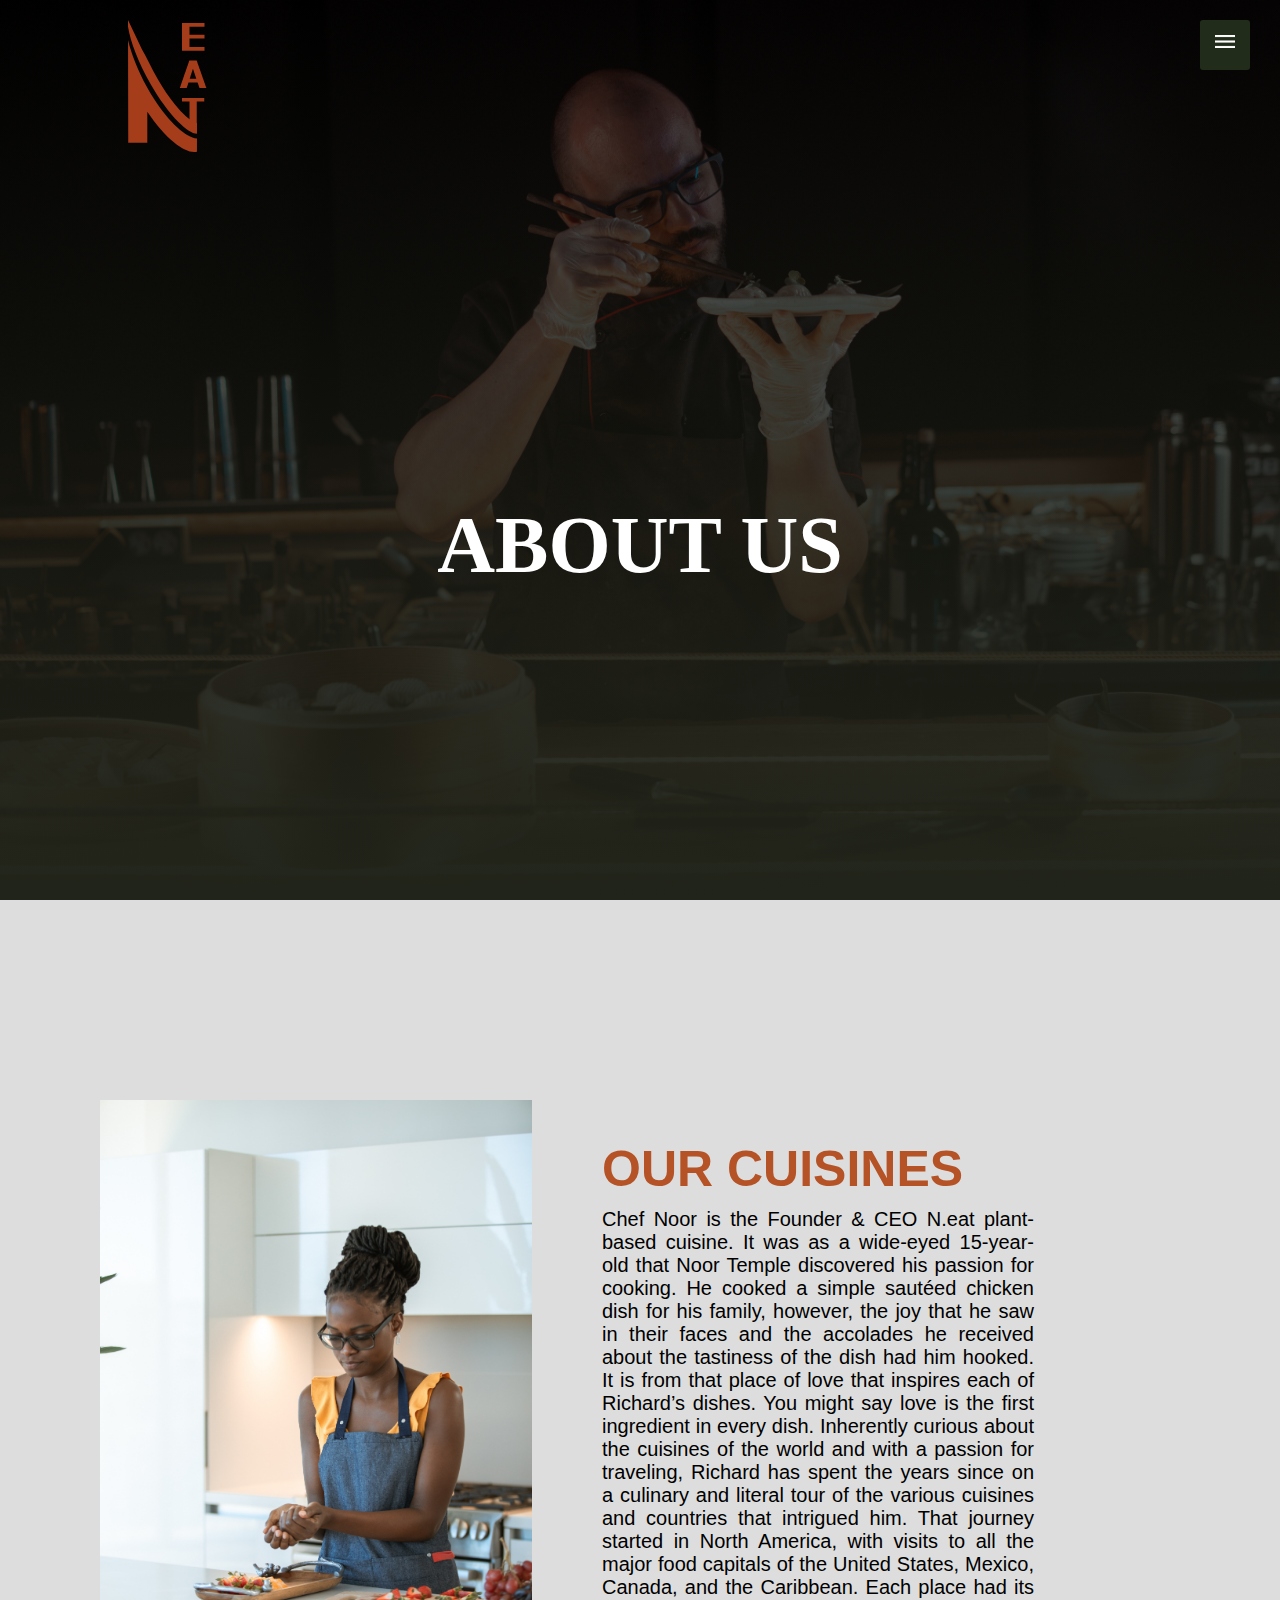
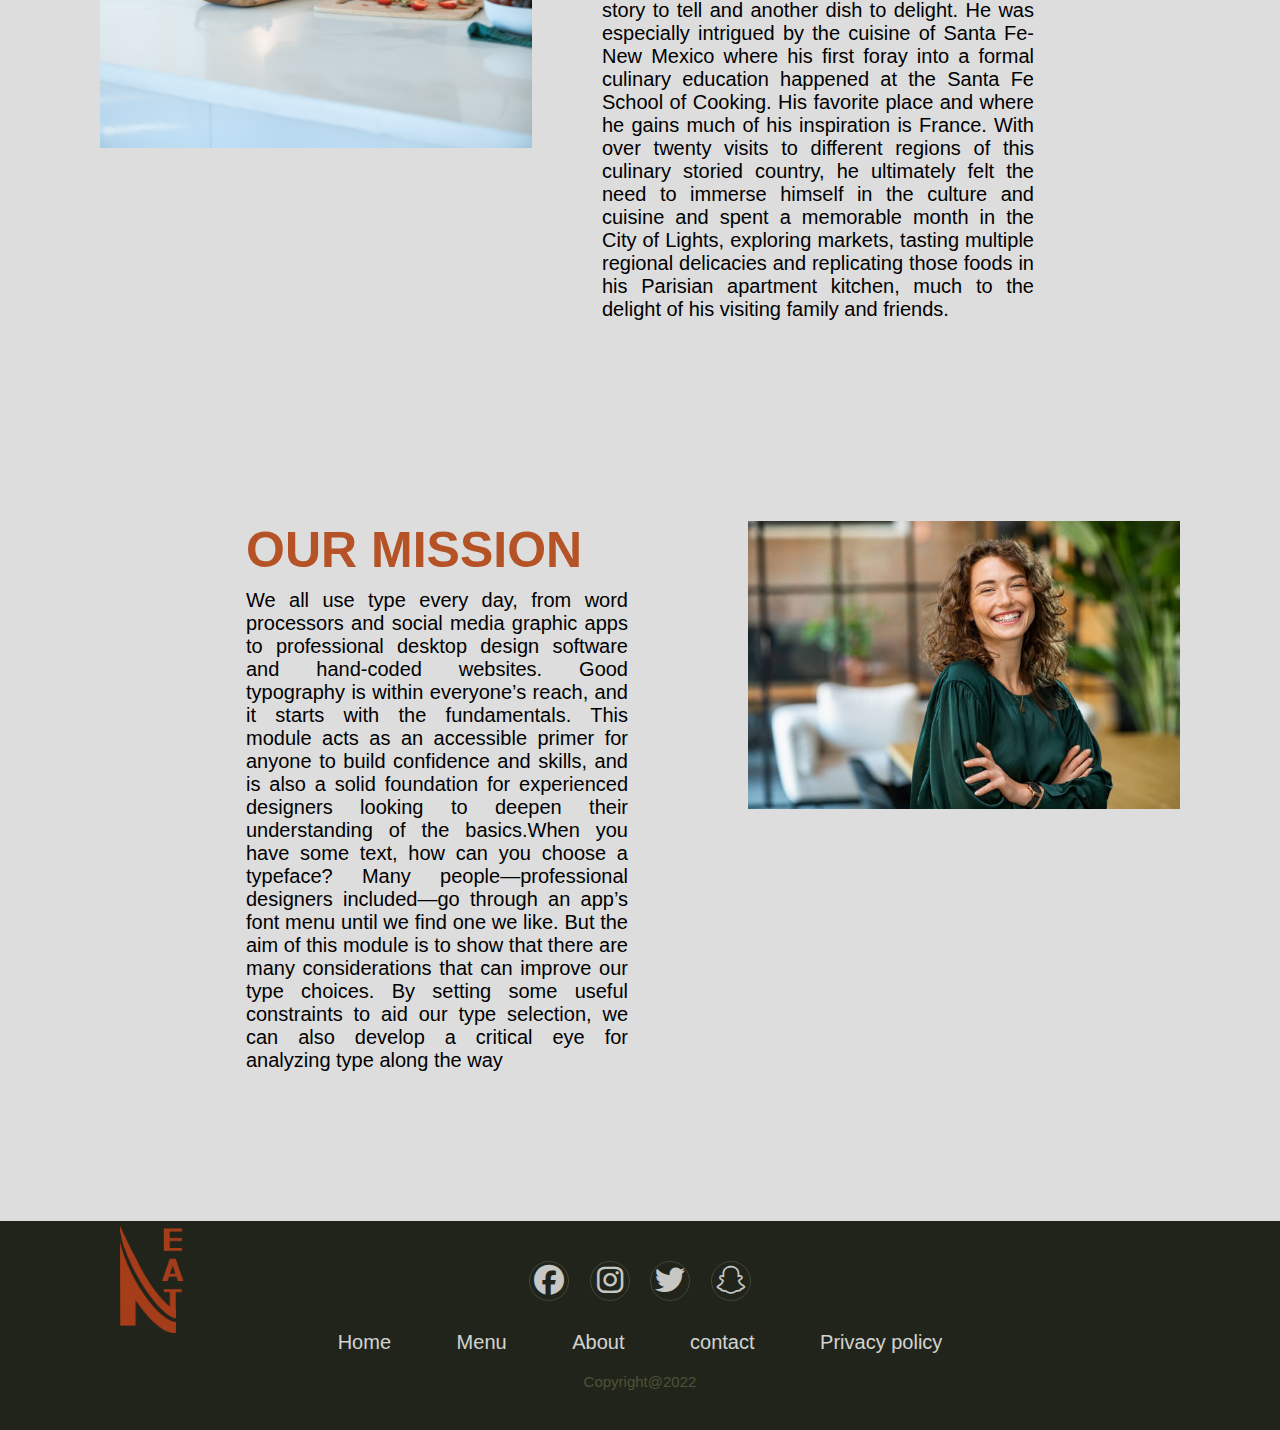
<file: About.html>
<!doctype html>
<html>
<head>
<meta charset="utf-8">
<title>About.html</title>
	
	<link rel="stylesheet" href="CSS/aboutstyle.css">
	<link rel="stylesheet" href="https://cdnjs.cloudflare.com/ajax/libs/font-awesome/6.2.0/css/all.min.css" integrity="sha512xh6O/CkQoPOWDdYTDqeRdPCVd1SpvCA9XXcUnZS2FmJNp1coAFzvtCN9BmamE+4aHK8yyUHUSCcJHgXloTyT2A==" crossorigin="anonymous" referrerpolicy="no-referrer" />
</head>

<body>
	
<section id="bg">
	<div class="logo">
<img src= "Images/Group 31.png" alt="logo">
	</div>
	<div class="bg-text">
		<h1> ABOUT US</h1>
	 
    </div>
	
</section>

	
<div id="Navigation">
  <nav>
		<ul>
	<li><a href="index.html">Home</a></li>
	<li><a href="Menu.html">Menu</a></li>
	<li><a href="About.html">About us</a></li>
	<li><a href="Contact.html">Contact</a></li>
	</ul>

	</nav>	
</div>
<div id="menubar">
	<img src="Images/Icon metro-menu.png"  alt="menu"/>
	 </div>  
	
		
<div class="pp1">
	
<div class="R1">
  
  <div class="image-section1">
    <img src="Images/my3.jpg" width="712" height="500" alt=""/></div>
  
  <div class="our1">
	<h2>OUR CUISINES</h2>
	  <p>Chef Noor is the Founder & CEO N.eat plant-based cuisine. It was as a wide-eyed 15-year-old that Noor Temple discovered his passion for cooking. He cooked a simple sautéed chicken dish for his family, however, the joy that he saw in their faces and the accolades he received about the tastiness of the dish had him hooked. It is from that place of love that inspires each of Richard’s dishes. You might say love is the first ingredient in every dish.
Inherently curious about the cuisines of the world and with a passion for traveling, Richard has spent the years since on a culinary and literal tour of the various cuisines and countries that intrigued him. That journey started in North America, with visits to all the major food capitals of the United States, Mexico, Canada, and the Caribbean. Each place had its story to tell and another dish to delight. He was especially intrigued by the cuisine of Santa Fe- New Mexico where his first foray into a formal culinary education happened at the Santa Fe School of Cooking.
His favorite place and where he gains much of his inspiration is France.  With over twenty visits to different regions of this culinary storied country, he ultimately felt the need to immerse himself in the culture and cuisine and spent a memorable month in the City of Lights, exploring markets, tasting multiple regional delicacies and replicating those foods in his Parisian apartment kitchen, much to the delight of his visiting family and friends.</p>
	
	
	</div>
</div>
</div>
	
	
	
	<div class="pp2">
	
<div class="R2">
  
  <div class="image-section2">
    <img src="Images/imgR1.jpg" width="712" height="500" alt=""/></div>
  
  <div class="our2">
	<h2>OUR MISSION</h2>
	  <p>We all use type every day, from word processors and social media graphic apps to professional desktop design software and hand-coded websites. Good typography is within everyone’s reach, and it starts with the fundamentals. This module acts as an accessible primer for anyone to build confidence and skills, and is also a solid foundation for experienced designers looking to deepen their understanding of the basics.When you have some text, how can you choose a typeface? Many people—professional designers included—go through an app’s font menu until we find one we like. But the aim of this module is to show that there are many considerations that can improve our type choices. By setting some useful constraints to aid our type selection, we can also develop a critical eye for analyzing type along the way</p>
	
	
	</div>
</div>
</div>
	
	
	
	
	
	
	
	
		
<footer class="footer">
	 <div class="logo-footer">
	
	<img src="Images/Group 31.png"  alt=""/> </div>
  <div class="social-icons">
	
	<a href="#"> <i class="fab fa-facebook"> </i></a>
	
	
	<a href="#"> <i class="fab fa-instagram"> </i></a>
	  
	  
	<a href="#"> <i class="fab fa-twitter"> </i></a>
	  
	  
	<a href="#"> <i class="fab fa-snapchat"> </i></a>
	
</div>
	
	
	<ul class="pages">
	
	<li> <a href="index.html">Home</a></li>
	<li> <a href="Menu.html">Menu</a></li>	
	<li> <a href="About.html">About</a></li>
	<li> <a href="Contact.html">contact</a></li>
	<li> <a href="https://termify.io/privacy-policy-generator?msclkid=e0e3dbba58721ceb62adb89eb0ba2780&utm_source=bing&utm_medium=cpc&utm_campaign=Termify&utm_term=website privacy policy template&utm_content=Privacy Policy">Privacy policy</a></li>	
	</ul>
	
	<p class="copyright"> Copyright@2022</p>
	
	</footer>

	
	
	
	
	
	
	
	
	
	
	
	
	
	
	
	
	
	
	
	
	
	
	
	
	
	
	
	
	
	
	
	
	
	
	
	
	
	
	
	
	
	
	
	
	
	
	
	
	
	
	
	
	
	
	
	
	
	
	
	
	
	
<script>
	var menubar = document.getElementById("menubar")
	var Navigation = document.getElementById("Navigation")
	var menu = document.getElementById("menu")
	
	Navigation.style.right = "-250px";
		
	 menubar.onclick=function (){
		 if (Navigation.style.right == "-250px"){
			 Navigation.style.right = "0";
			 menu.src="IMAGES/menu.png";  
			 
		 }
		 
		 else{
			 Navigation.style.right = "-250px";
			 menu.src="IMAGES/menu.png"; 
		 }
	 }
	
	</script>
	
	
</body>
</html>
</file>
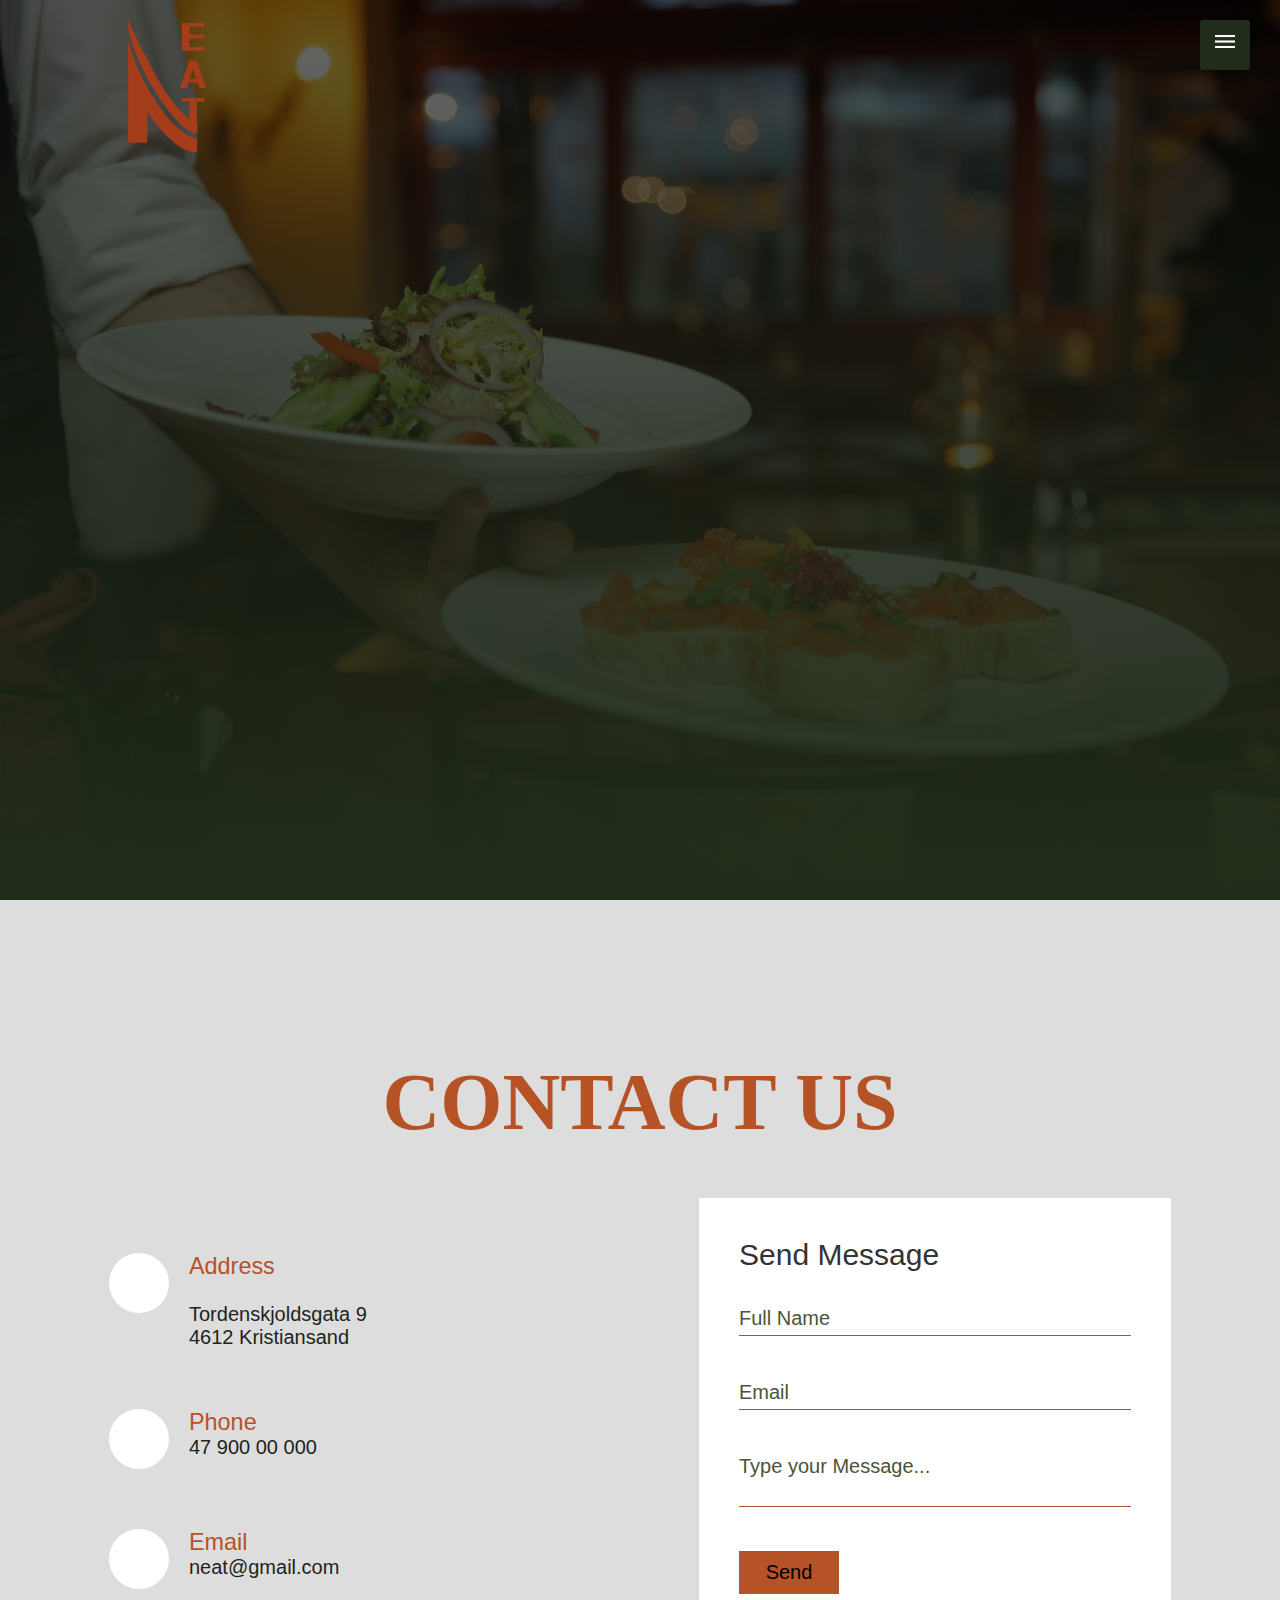
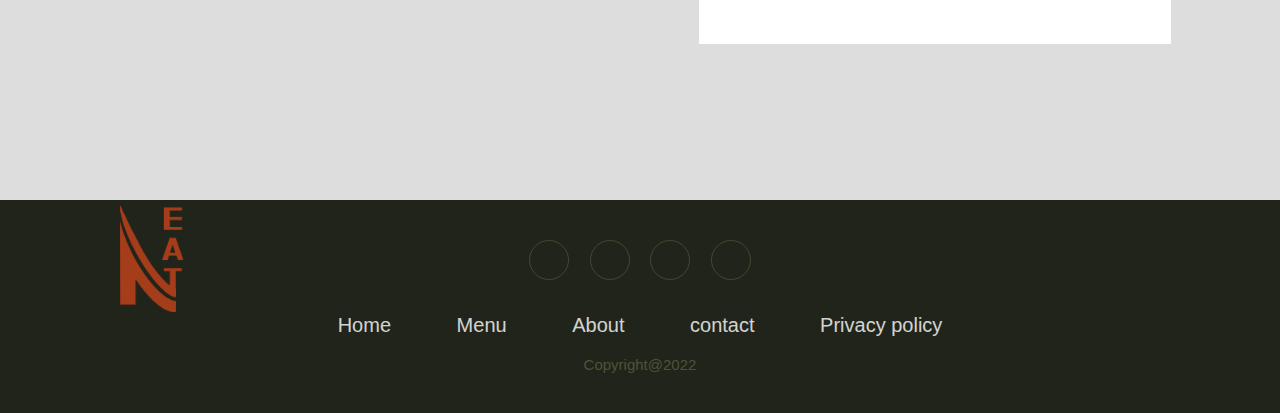
<file: Contact.html>
<!doctype html>
<html>
<head>
<meta charset="utf-8">
<title>Contact.html</title>
<link rel="stylesheet" href="CSS/contactstyle.css">	
	<link rel="stylesheet" href="https://cdnjs.cloudflare.com/ajax/libs/font-awesome/6.2.0/css/all.min.css" integrity="sha512-xh6O/CkQoPOWDdYTDqeRdPCVd1SpvCA9XXcUnZS2FmJNp1coAFzvtCN9BmamE+4aHK8yyUHUSCcJHgXloTyT2A==" crossorigin="anonymous" referrerpolicy="no-referrer" />

<body>
<section id="bg">
	<div class="logo">
<img src= "Images/Group 31.png" alt="logo">
	</div>

	

</section>

	
<div id="Navigation">
  <nav>
		<ul>
	<li><a href="index.html">Home</a></li>
	<li><a href="Menu.html">Menu</a></li>
	<li><a href="About.html">About us</a></li>
	<li><a href="Contact.html">Contact</a></li>
	</ul>

  </nav>	
</div>
<div id="menubar">
	<img src="Images/Icon metro-menu.png"  alt="menu"/>
	 </div>  
			
	
	
	<section class="contact">
	<div class="content">
		<h1>CONTACT US</h1>
		
		</div>
<div class="container">
		
	<div class="conctactInfo">
			
	  <div class="box">
		<div class="icon"><i class= "fa fa-map-marker-alt ker" arial-hiden="true"></i></div>
		  <div class="text">
<h3>Address</h3>
			
<p><br>Tordenskjoldsgata 9<br>
4612 Kristiansand</p>



</div>
</div>
			
			  <div class="box">
			<div class="icon"><i class= "fa fa-phone" arial-hiden="true"></i></div>
			  <div class="text">
<h3>Phone</h3>
			
<p>47 900 00 000</p>



</div>
</div>
			
				  <div class="box">
			<div class="icon"><i class= "fa fa-envelope" arial-hiden="true"></i></div>
			  <div class="text">
<h3>Email</h3>
			
<p>neat@gmail.com
</p>



</div>
</div>		
			
		  
	  </div>
		  
    <div class="contactform">
      <form>
		    <h3>Send Message</h3>
	      <div class="inputbox">
		    <input type="text" name=""required="required">
			<span> Full Name</span>
		  </div>
			  
	    <div class="inputbox">
			<input type="text" name=""required="required">
		  <span>Email</span>
		     </div> 
		    <div class="inputbox">
			    <textarea required="required"></textarea>
	<span>Type your Message...</span> </div>

		
<div class="inputbox">
			<input type="Submit" name="" value="Send">
		  
		     </div>
		
		
		</form>
	   </div>
    </div>
    </section>
	
	
	
	<footer class="footer">
	 <div class="logo-footer">
	
	<img src="Images/Group 31.png"  alt=""/> </div>
  <div class="social-icons">
	
	<a href="#"> <i class="fab fa-facebook"> </i></a>
	
	
	<a href="#"> <i class="fab fa-instagram"> </i></a>
	  
	  
	<a href="#"> <i class="fab fa-twitter"> </i></a>
	  
	  
	<a href="#"> <i class="fab fa-snapchat"> </i></a>
	
</div>
	
	
	<ul class="pages">
	
	<li> <a href="index.html">Home</a></li>
	<li> <a href="Menu.html">Menu</a></li>	
	<li> <a href="About.html">About</a></li>
	<li> <a href="Contact.html">contact</a></li>
	<li> <a href="https://termify.io/privacy-policy-generator?msclkid=e0e3dbba58721ceb62adb89eb0ba2780&utm_source=bing&utm_medium=cpc&utm_campaign=Termify&utm_term=website privacy policy template&utm_content=Privacy Policy">Privacy policy</a></li>	
	</ul>
	
	<p class="copyright"> Copyright@2022</p>
	
	</footer>

	
	
	
	
	
	
	
	
	
	

	
	
	
	
	
	
	
	
	
	
	
	
	
	
	
	
	

	
	
	
	
	
	
	
	
	
	
	
	
	
	
	
	
	
	
	
	
	
	
	
	
	
	
	
	
	
	
	
	
	
	<script>
	var menubar = document.getElementById("menubar")
	var Navigation = document.getElementById("Navigation")
	var menu = document.getElementById("menu")
	
	Navigation.style.right = "-250px";
		
	 menubar.onclick=function (){
		 if (Navigation.style.right == "-250px"){
			 Navigation.style.right = "0";
			 menu.src="IMAGES/menu.png";  
			 
		 }
		 
		 else{
			 Navigation.style.right = "-250px";
			 menu.src="IMAGES/menu.png"; 
		 }
	 }
	
	</script>
</body>
</html>
</file>
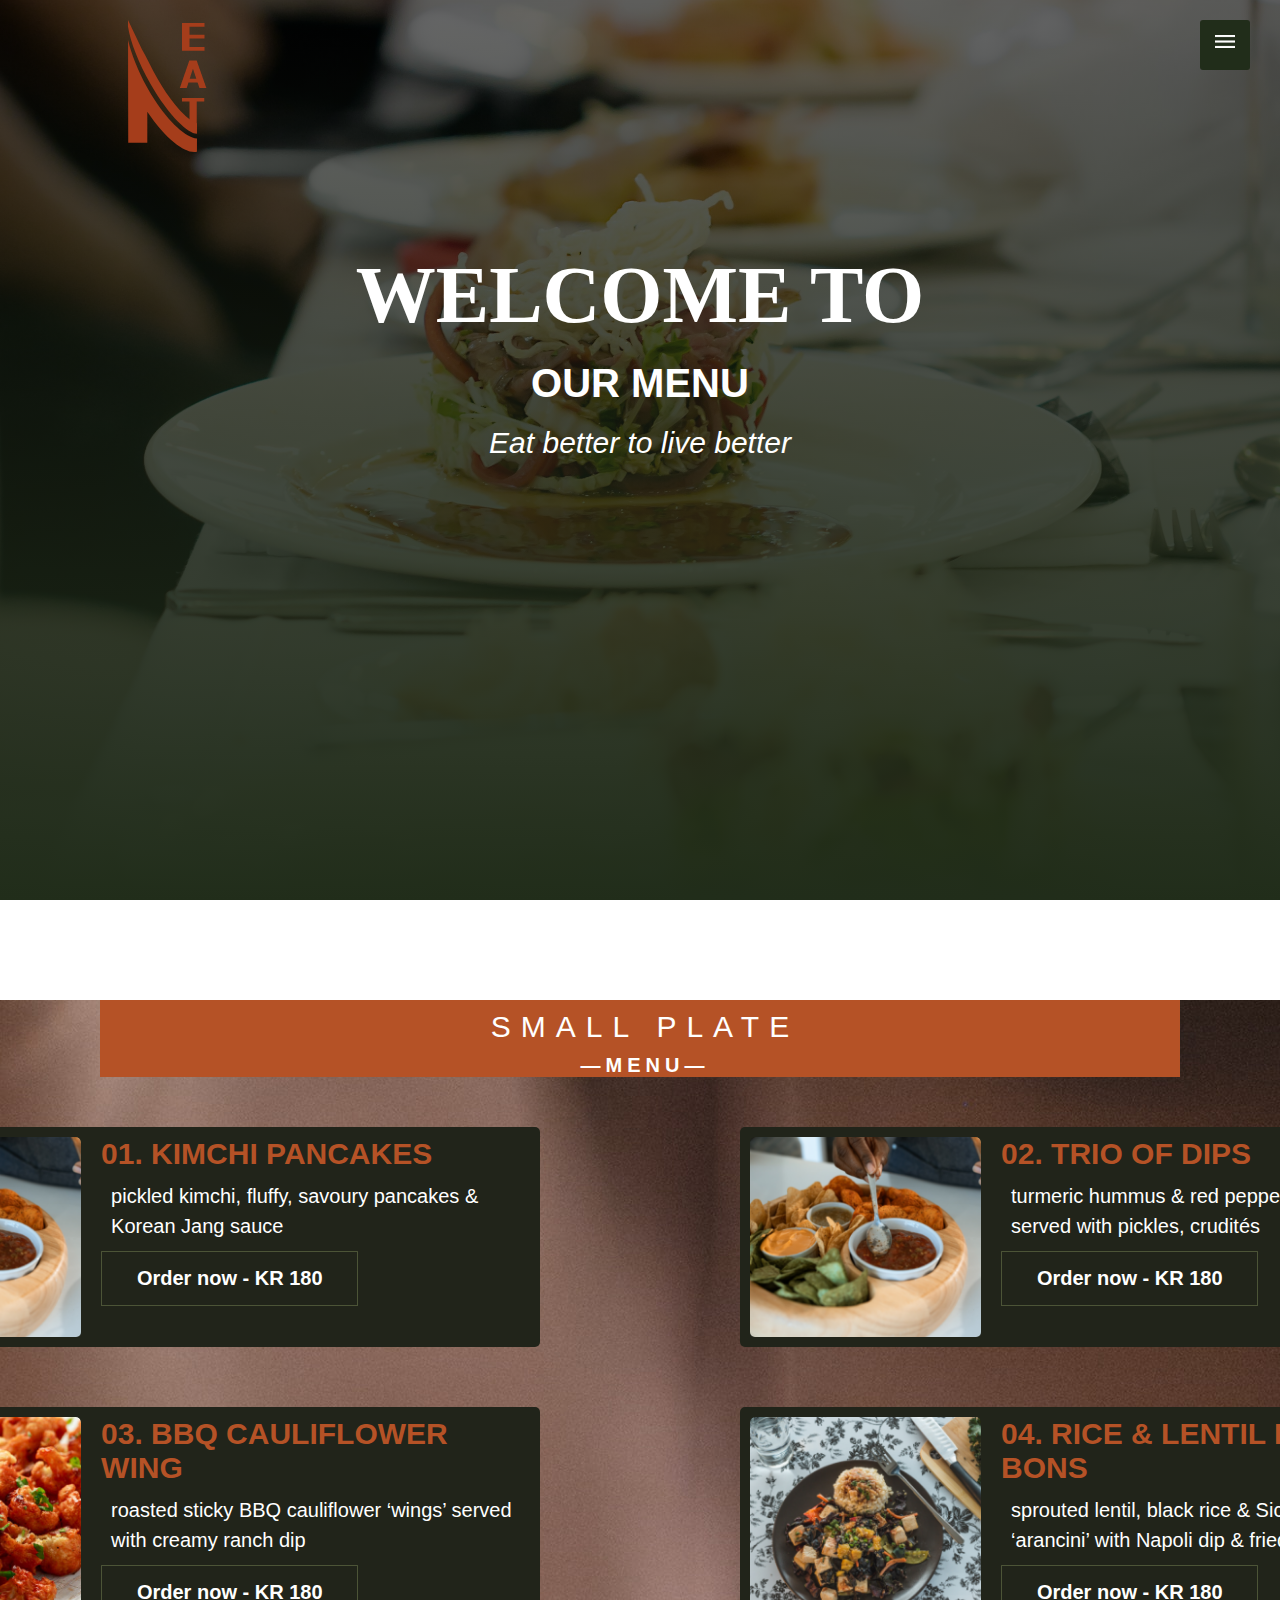
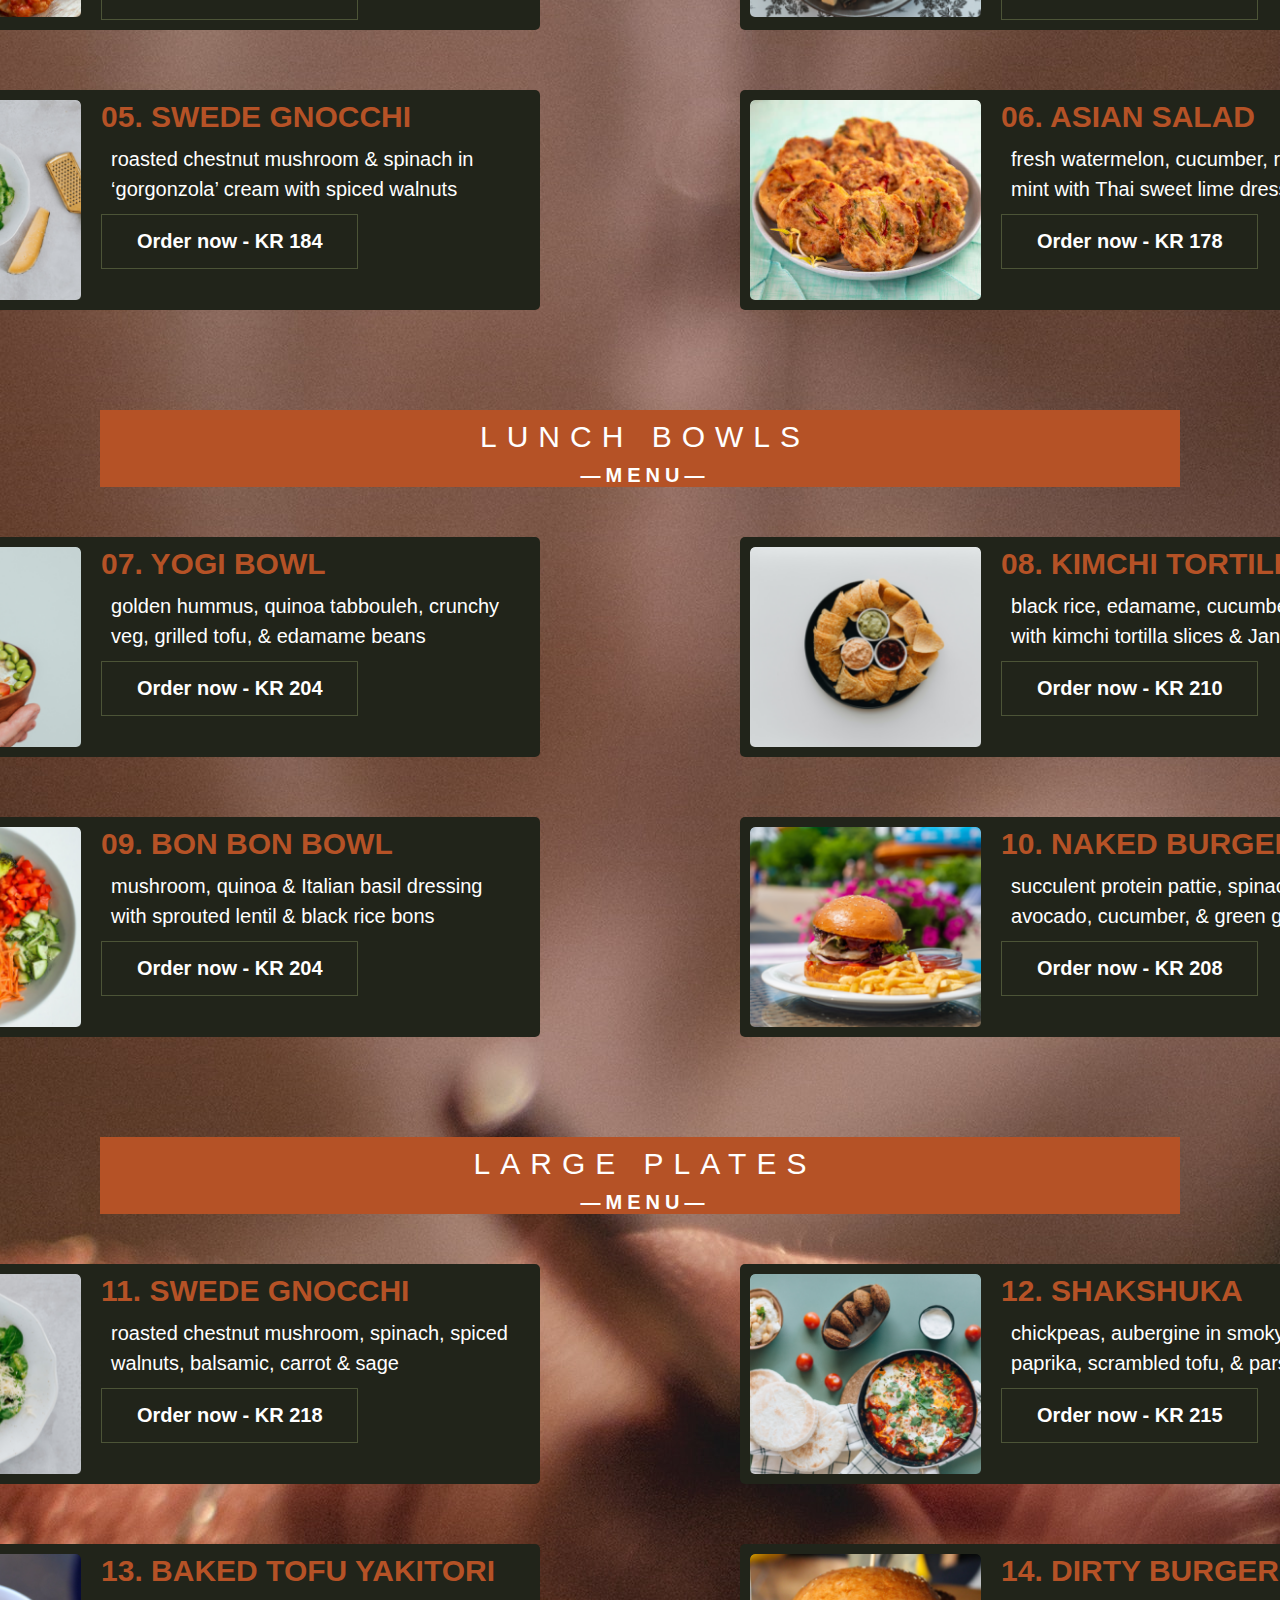
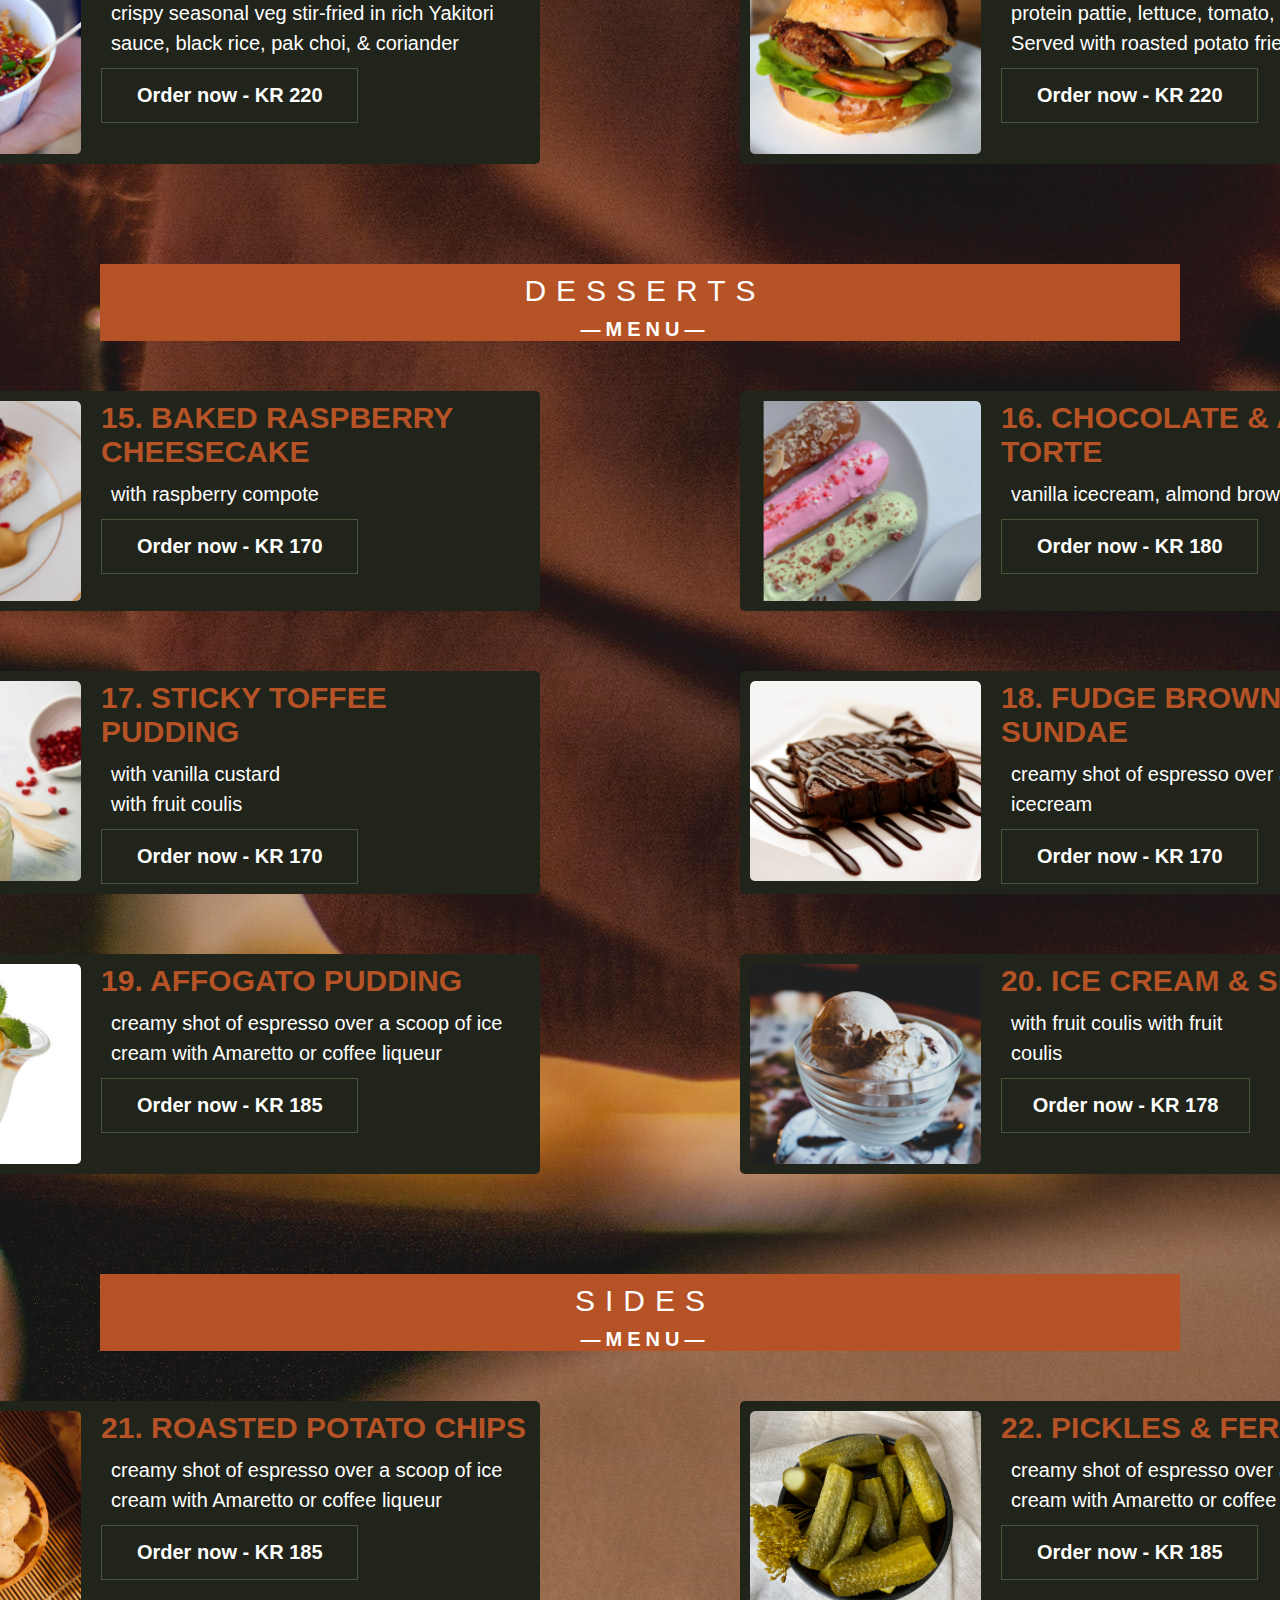
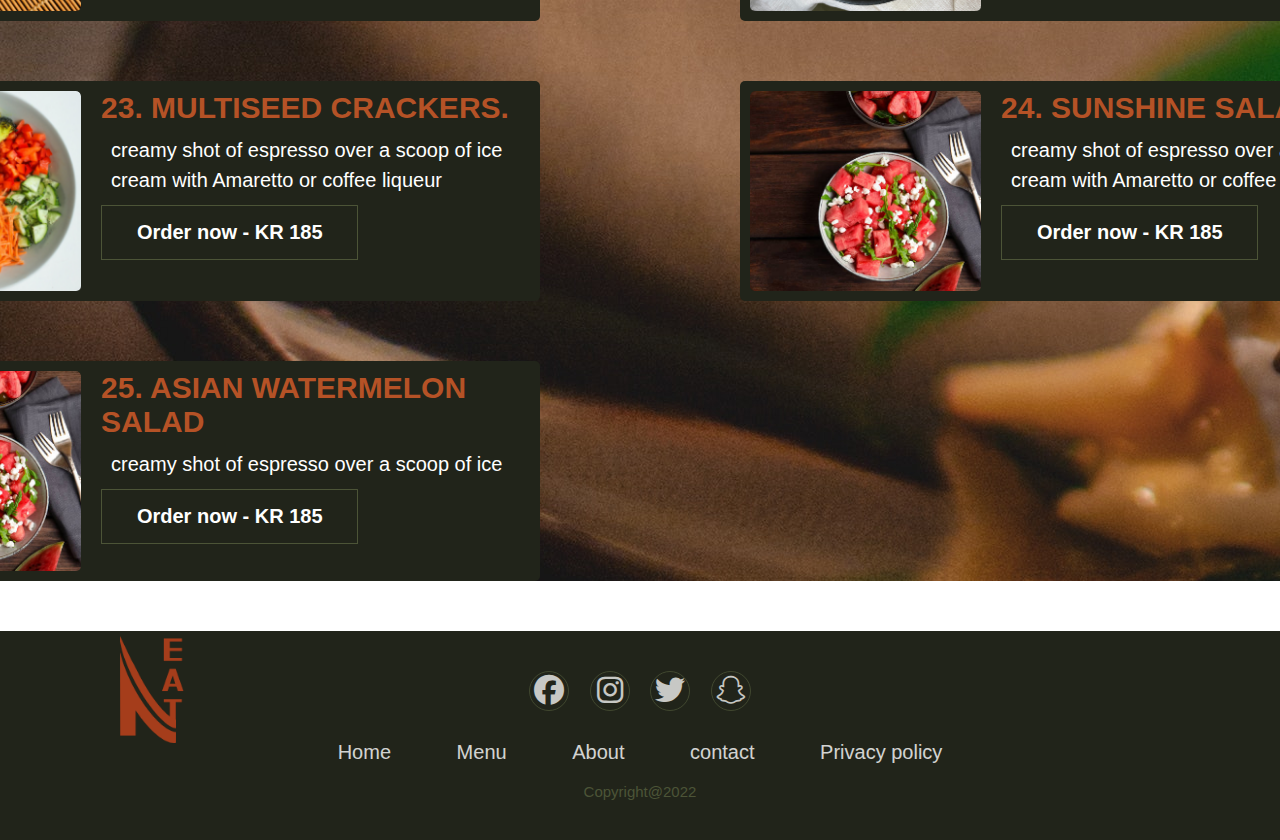
<file: Menu.html>
<!doctype html>
<html>
<head>
<meta charset="utf-8">
<title>Untitled Document</title>
	<link rel="stylesheet" href="CSS/menustyle.css">
	
	<meta name="viewport" content="width=device-width, initial-scale=1">
<link rel="stylesheet" href="https://cdnjs.cloudflare.com/ajax/libs/font-awesome/6.2.0/css/all.min.css" integrity="sha512xh6O/CkQoPOWDdYTDqeRdPCVd1SpvCA9XXcUnZS2FmJNp1coAFzvtCN9BmamE+4aHK8yyUHUSCcJHgXloTyT2A==" crossorigin="anonymous" referrerpolicy="no-referrer" />
</head>
	
<body>
		
<section id="bg">
	
	<div class="logo">
<img src= "Images/Group 31.png" alt="logo">
		</div>
	
	<div class="bg-text">
		<h1>	WELCOME TO</h1>
	  <h3>OUR MENU</h3>
		<p>Eat better to live better</p>
    </div>
</section>

	
<div id="Navigation">
  <nav>
		<ul>
	<li><a href="index.html">Home</a></li>
	<li><a href="Menu.html">Menu</a></li>
	<li><a href="About.html">About us</a></li>
	<li><a href="Contact.html">Contact</a></li>
	</ul>

	</nav>	
</div>
<div id="menubar">
	<img src="Images/Icon metro-menu.png"  alt="menu"/>
	 </div>  
	
	
<section class="list">
<div class="heading">
  <h2 id="small">SMALL PLATE</h2>
		<h3>&mdash;MENU&mdash;</h3>	</div>	

	<div class="Container">
	<!--------col------------>	

<div class="col"> 
	<img src="Images/menu2.png" width="200" height="200" alt=""/>
<div class="rows">
	
	  <div class="row-sub">
		<h3>01. KIMCHI PANCAKES</h3>
		</div>
	  <p>pickled kimchi, fluffy, savoury pancakes & Korean Jang sauce</p>
		<div class="bg-btn">
		  <a href="#"><span></span>Order now - KR 180</a>
  	  </div>
	</div>
</div>	

	
<div class="col"> 
	<img src="Images/menu2.png" width="200" height="200" alt=""/>
<div class="rows">
	
	  <div class="row-sub">
		<h3>02. TRIO OF DIPS</h3>
		</div>
	  <p>turmeric hummus & red pepper muhammara served with pickles, crudités </p>
		<div class="bg-btn">
		  <a href="#"><span></span>Order now - KR 180</a>
  	  </div>
	</div>
</div>	
	
	<div class="col"> 
	<img src="Images/menu3.png" width="200" height="200" alt=""/>
<div class="rows">
	
	  <div class="row-sub">
		<h3>03. BBQ CAULIFLOWER WING</h3>
		</div>
	  <p>roasted sticky BBQ cauliflower ‘wings’ served with creamy ranch dip </p>
		<div class="bg-btn">
		  <a href="#"><span></span>Order now - KR 180</a>
  	  </div>
	</div>
</div>	
	
	<div class="col"> 
	<img src="Images/menu4.png" width="200" height="200" alt=""/>
<div class="rows">
	
	  <div class="row-sub">
		<h3>04. RICE & LENTIL
     BON BONS</h3>

		</div>
	  <p>sprouted lentil, black rice & Sicilian spice ‘arancini’ with Napoli dip & fried caper berry </p>
		<div class="bg-btn">
		  <a href="#"><span></span>Order now - KR 180</a>
  	  </div>
	</div>
</div>	
	
	<div class="col"> 
	<img src="Images/menu5.png" width="200" height="200" alt=""/>
<div class="rows">
	
	  <div class="row-sub">
		<h3>05. SWEDE GNOCCHI</h3>
	</div>
	  <p>roasted chestnut mushroom & spinach in ‘gorgonzola’ cream with spiced walnuts</p>
		<div class="bg-btn">
		  <a href="#"><span></span>Order now - KR 184</a>
  	  </div>
	</div>
</div>	
	
	<div class="col"> 
	<img src="Images/menu 1.png" width="200" height="200" alt=""/>
<div class="rows">
	
	  <div class="row-sub">
		<h3>06. ASIAN SALAD</h3>
		  
		</div>
	  <p>fresh watermelon, cucumber, radish, fresh mint with Thai sweet lime dressing</p>
		<div class="bg-btn">
		  <a href="#"><span></span>Order now - KR 178</a>
  	  </div>
	</div>
</div>		
</div>	
	
	<div class="heading">
	<h2 id="lunch">LUNCH BOWLS</h2>
		<h3>&mdash;MENU&mdash;</h3>	</div>
	<div class="Container">
	<!--------col------------>	
<div class="col"> 
	<img src="Images/menu7.png" width="200" height="200" alt=""/>
<div class="rows">
	
	  <div class="row-sub">
		<h3>07. YOGI BOWL</h3>
		</div>
	  <p>golden hummus, quinoa tabbouleh, crunchy veg, grilled tofu, & edamame beans</p>
		<div class="bg-btn">
		  <a href="#"><span></span>Order now - KR 204</a>
  	  </div>
	</div>
</div>

	
<div class="col"> 
	<img src="Images/menu8.png" width="200" height="200" alt=""/>
<div class="rows">
	
	  <div class="row-sub">
		<h3>08. KIMCHI TORTILLA BOWL</h3>
		</div>
	  <p>black rice, edamame, cucumber, avocado with kimchi tortilla slices & Jang mayo</p>
		<div class="bg-btn">
		  <a href="#"><span></span>Order now - KR 210</a>
  	  </div>
	</div>
</div>	
	
	<div class="col"> 
	<img src="Images/menu9.png" width="200" height="200" alt=""/>
<div class="rows">
	
	  <div class="row-sub">
		<h3>09. BON BON BOWL </h3>
		</div>
	  <p>mushroom, quinoa & Italian basil dressing with sprouted lentil & black rice bons</p>
		<div class="bg-btn">
		  <a href="#"><span></span>Order now - KR 204</a>
  	  </div>
	</div>
</div>	
	
	<div class="col"> 
	<img src="Images/menu10.png" width="200" height="200" alt=""/>
<div class="rows">
	
	  <div class="row-sub">
		<h3>10. NAKED BURGER BOWL</h3>
		</div>
	  <p>succulent protein pattie, spinach, purple kraut, avocado, cucumber, & green goddess</p>
		<div class="bg-btn">
		  <a href="#"><span></span>Order now - KR 208</a>
  	  </div>
	</div>
</div>	
	
</div>
	
	
	
<div class="heading">
	<h2 id="large">LARGE PLATES</h2>
		<h3>&mdash;MENU&mdash;</h3>	</div>		
<div class="Container">
	
		
<div class="col"> 
	<img src="Images/menu11.png" width="200" height="200" alt=""/>
<div class="rows">
	
	  <div class="row-sub">
		<h3>11. SWEDE GNOCCHI</h3>
		</div>
	  <p>roasted chestnut mushroom, spinach, spiced walnuts, balsamic, carrot & sage</p>
		<div class="bg-btn">
		  <a href="#"><span></span>Order now - KR 218</a>
  	  </div>
	</div>
</div>	
	
	<div class="col"> 
	<img src="Images/menu12.png" width="200" height="200" alt=""/>
<div class="rows">
	
	  <div class="row-sub">
		<h3>12. SHAKSHUKA</h3>
		</div>
	  <p>chickpeas, aubergine in smoky tomato sauce, paprika, scrambled tofu, & parsley</p>
		<div class="bg-btn">
		  <a href="#"><span></span>Order now - KR 215</a>
  	  </div>
	</div>
</div>	
	
	<div class="col"> 
	<img src="Images/menu13.png" width="200" height="200" alt=""/>
<div class="rows">
	
	  <div class="row-sub">
		<h3>13. BAKED TOFU YAKITORI</h3>
		</div>
	  <p>crispy seasonal veg stir-fried in rich Yakitori sauce, black rice, pak choi, & coriander </p>
		<div class="bg-btn">
		  <a href="#"><span></span>Order now - KR 220</a>
  	  </div>
	</div>
</div>	
	
	<div class="col"> 
	<img src="Images/menu14.png" width="200" height="200" alt=""/>
<div class="rows">
	
	  <div class="row-sub">
		<h3>14. DIRTY BURGER</h3>
		</div>
	  <p>protein pattie, lettuce, tomato, pickle, ketchup. Served with roasted potato fries</p>
		<div class="bg-btn">
		  <a href="#"><span></span>Order now - KR 220</a>
  	  </div>
	</div>
</div>	
	</div> 
	
	<div class="heading">
	<h2 id="dessert">DESSERTS</h2>
	<h3>&mdash;MENU&mdash;</h3>	</div>
	
	<div class="Container">
		
	<div class="col"> 
	<img src="Images/menu15.png" width="200" height="200" alt=""/>
<div class="rows">
	
	  <div class="row-sub">
		<h3>15. BAKED RASPBERRY
     CHEESECAKE</h3>
		 
		</div>
	  <p>with raspberry compote</p>
		<div class="bg-btn">
		  <a href="#"><span></span>Order now - KR 170</a>
  	  </div>
	</div>
</div>	
		
		
		
		
		<div class="col"> 
	<img src="Images/menu16.png" width="200" height="200" alt=""/>
<div class="rows">
	
	  <div class="row-sub">
		<h3>16. CHOCOLATE & AVOCADO
     TORTE</h3>
		</div>
	  <p>vanilla icecream, almond brownie, caramel </p>
		<div class="bg-btn">
		  <a href="#"><span></span>Order now - KR 180</a>
  	  </div>
	</div>
</div>
		
		
		
		
			<div class="col"> 
	<img src="Images/menu17.png" width="200" height="200" alt=""/>
<div class="rows">
	
	  <div class="row-sub">
		<h3>17. STICKY TOFFEE PUDDING </h3>
		  
		</div>
	  <p>with vanilla custard <br> with fruit coulis</p>
		<div class="bg-btn">
		  <a href="#"><span></span>Order now - KR 170</a>
  	  </div>
	</div>
</div>
		
		
			<div class="col"> 
	<img src="Images/menu18.png" width="200" height="200" alt=""/>
<div class="rows">
	
	  <div class="row-sub">
		<h3>18. FUDGE BROWNIE 
     SUNDAE 
</h3>
	
		</div>
	  <p>creamy shot of espresso over a scoop of icecream 
		 </p>
		<div class="bg-btn">
		  <a href="#"><span></span>Order now - KR 170</a>
  	  </div>
	</div>
</div>
		
			<div class="col"> 
	<img src="Images/menu19.png" width="200" height="200" alt=""/>
<div class="rows">
	
	  <div class="row-sub">
		<h3>19. AFFOGATO 
PUDDING</h3>
	
		</div>
	  <p>creamy shot of espresso over a scoop of ice cream 
		   with Amaretto or coffee liqueur </p>
		<div class="bg-btn">
		  <a href="#"><span></span>Order now - KR 185</a>
  	  </div>
	</div>
</div>
					<div class="col"> 
	<img src="Images/menu20.png" width="200" height="200" alt=""/>
<div class="rows">
	
	  <div class="row-sub">
		<h3>20. ICE CREAM & SMOOTIES </h3>
		</div>
	  <p>with fruit coulis with fruit <br>coulis</p>
		<div class="bg-btn">
		  <a href="#"><span></span>Order now - KR 178</a>
  	  </div>
	</div>
</div>
			
</div>		
	
	
	
	<div class="heading">
	<h2 id="side">SIDES</h2>
		<h3>&mdash;MENU&mdash;</h3>	</div>

	<div class="Container">
		
		
					<div class="col"> 
	<img src="Images/menu21.png" width="200" height="200" alt=""/>
<div class="rows">
	
	  <div class="row-sub">
		<h3>21. ROASTED POTATO
     CHIPS 
</h3>
	
		</div>
	  <p>creamy shot of espresso over a scoop of ice cream 
		   with Amaretto or coffee liqueur </p>
		<div class="bg-btn">
		  <a href="#"><span></span>Order now - KR 185</a>
  	  </div>
	</div>
</div>
		
		
		
					<div class="col"> 
	<img src="Images/menu22.png" width="200" height="200" alt=""/>
<div class="rows">
	
	  <div class="row-sub">
		<h3>22. PICKLES & FERMENTS 
</h3>
	
		</div>
	  <p>creamy shot of espresso over a scoop of ice cream 
		   with Amaretto or coffee liqueur </p>
		<div class="bg-btn">
		  <a href="#"><span></span>Order now - KR 185</a>
  	  </div>
	</div>
</div>
		
		
		
					<div class="col"> 
	<img src="Images/menu23.png" width="200" height="200" alt=""/>
<div class="rows">
	
	  <div class="row-sub">
		<h3>23. MULTISEED CRACKERS. 
</h3>
	
		</div>
	  <p>creamy shot of espresso over a scoop of ice cream 
		   with Amaretto or coffee liqueur </p>
		<div class="bg-btn">
		  <a href="#"><span></span>Order now - KR 185</a>
  	  </div>
	</div>
</div>
		
		
		
		
					<div class="col"> 
	<img src="Images/menu24.png" width="200" height="200" alt=""/>
<div class="rows">
	
	  <div class="row-sub">
		<h3>24. SUNSHINE SALAD
</h3>
	
		</div>
	  <p>creamy shot of espresso over a scoop of ice cream 
		   with Amaretto or coffee liqueur </p>
		<div class="bg-btn">
		  <a href="#"><span></span>Order now - KR 185</a>
  	  </div>
	</div>
</div>

						<div class="col"> 
	<img src="Images/menu24.png" width="200" height="200" alt=""/>
<div class="rows">
	
	  <div class="row-sub">
		<h3>25. ASIAN WATERMELON 
SALAD
</h3>
	
		</div>
	  <p>creamy shot of espresso over a scoop of ice 
		  </p>
		<div class="bg-btn">
		  <a href="#"><span></span>Order now - KR 185</a>
  	  </div>
	</div>
</div>

		

	
</div>
		
	

</section>	
	
	
	
	
	
	
	
	
<footer class="footer">
	 <div class="logo-footer">
	
	<img src="Images/Group 31.png"  alt=""/> </div>
  <div class="social-icons">
	
	<a href="#"> <i class="fab fa-facebook"> </i></a>
	
	
	<a href="#"> <i class="fab fa-instagram"> </i></a>
	  
	  
	<a href="#"> <i class="fab fa-twitter"> </i></a>
	  
	  
	<a href="#"> <i class="fab fa-snapchat"> </i></a>
	
</div>
	
	
	<ul class="pages">
	
	<li> <a href="index.html">Home</a></li>
	<li> <a href="Menu.html">Menu</a></li>	
	<li> <a href="About.html">About</a></li>
	<li> <a href="Contact.html">contact</a></li>
	<li> <a href="https://termify.io/privacy-policy-generator?msclkid=e0e3dbba58721ceb62adb89eb0ba2780&utm_source=bing&utm_medium=cpc&utm_campaign=Termify&utm_term=website privacy policy template&utm_content=Privacy Policy">Privacy policy</a></li>	
	</ul>
	
	<p class="copyright"> Copyright@2022</p>
	
	</footer>

	
	
	
	
	
	
	
	
	
	
	
	
	
	
	
	
	
	
	
	
	
	
	
	
	
	
	
	
	
	
	
	
	
	
	

	
	
	
	
	
	
	
	
	
	
	
	
	
	
	
	
	
	
	
<script>
	var menubar = document.getElementById("menubar")
	var Navigation = document.getElementById("Navigation")
	var menu = document.getElementById("menu")
	
	Navigation.style.right = "-250px";
		
	 menubar.onclick=function (){
		 if (Navigation.style.right == "-250px"){
			 Navigation.style.right = "0";
			 menu.src="IMAGES/menu.png";  
			 
		 }
		 
		 else{
			 Navigation.style.right = "-250px";
			 menu.src="IMAGES/menu.png"; 
		 }
	 }
	
	</script>
</body>
</html>
</file>
<file: CSS/aboutstyle.css>
/* CSS Document */

*{
	margin: 0;
	padding:0 ;
	box-sizing: border-box;
font-family: 'Open Sans', sans-serif;
}

	
	

#bg{
	background:linear-gradient(rgba(0,0,0,0.6), #21241a),url("../Images/my2.jpg");
	background-size: cover;
	background-position: center;
	height: 100vh;
}
.logo{
	width: 100px;
	position: absolute;
	left: 10%;
	top: 20px
	
}
.bg-text{
	text-align: center;
	color: #fff;
	padding-top: 500px;
}
.bg-text h1{
	font-size: 80px;
	font-family: 'Kaushan Script', cursive;
	}


#Navigation{
	width: 250px;
	height: 100vh;
	position: fixed;
	right: -250px;
	top: 0;
	background: #212d1a;
}

nav ul li {
	list-style: none;
	margin: 50px 20px
}
nav ul li a{
	text-decoration: none;
	color: #fff;
	
}

#menubar{
	width: 50px;
	height: 50px;
	background: #212d1a;
	text-align: center;
	position: fixed;
	right: 30px;
	top: 20px;
	border-radius: 3px;
	cursor:pointer;
	transition: 0.5s;
}
#menubar img{
	width: 20px;
	margin-top: 15px;
}
@media screen and ( max-width 770px){
	.bg-text h1{
	font-size: 40px;
	
	
}
	
}



.pp1{
	width: 100%;
	min-height: 100vh;
	overflow: hidden;
	background-color: #ddd;

}
.R1{
	width: 100%;
	padding: 200px 100px;
	
}

.image-section1{
	width: 40%;
	float: left;
}

.image-section1 img{
	width: 100%;
	height: auto
}

.our1{
	width: 40%;
	float: left;
	margin-left: 70px;
	
}
.our1 h2{
	font-size: 50px;
	color: #b55226;
	margin-top: 40px;
	
	
}

.our1 p {
	font-size: 20px;
	margin-top: 10px;
	text-align: justify;
	
}



@media screen and (max-width: 770px){
	.image-section1{
		width: 100%;
		float: none;

	}	
	.our1{
		width: 100%;
		float: none;
        margin-left: 0px;
	}
	
	

.our1 h2{
	font-size: 40px;
	
	
	
}

.our1 p {
	font-size: 15px;
	
	
}
		
}



.pp2{
	width: 100%;
	min-height: 100vh;
	overflow: hidden;
	background-color: #ddd;
}
.R2{
	width: 100%;
	padding: 200px 100px;
	
}

.image-section2{
	width: 40%;
	float: right;
}

.image-section2 img{
	width: 100%;
	height: auto
}

.our2{
	width: 40%;
	float: right;
	margin-right: 70px;
	
}
.our2 h2{
	font-size: 50px;
	color: #b55226;
	margin-top: 0 40px;
	
	
}

.our2 p {
	font-size: 20px;
	margin-top: 10px;
	text-align: justify;
	padding-right: 50px
	
}



@media screen and (max-width: 770px){
	.image-section2{
		width: 100%;
		float: none;

	}	
	.our2{
		width: 100%;
		float: none;
        margin-left: 0px;
	}
	
	

.our2 h2{
	font-size: 40px;
	
	
	
}

.our2 p {
	font-size: 15px;
	
}
		
}








.footer{
	padding: 40px 0;
	background-color: #21241a;
	position: relative
	
}

.logo-footer{
	width: 25%;
	position: absolute;
	left: 120px;
	top: 5px;
	bottom: 0px;

}

.logo-footer img{
	width: 20%;
	height: auto;
}
.social-icons{
	text-align: center;
	padding-bottom: 25px;
	color: #fff;
	
}
.social-icons a{
	font-size: 30px;
	color:inherit;
	border: 1px solid  #4c5437;
	width: 40px;
	height: 40px;
	line-height: 38px;
	display:inline-block;
	text-align: center;
	border-radius: 50%;
	margin:0 8px;
	opacity: 0.75;	
}
.social-icons a :hover{
	opacity: 0.9;
	
}

.footer ul{
	margin-top: 0;
	padding:0;
	list-style: none;
	font-size: 20px;
	line-height: 1.6;
	margin-bottom: 0;
	text-align: center;
	color: #fff;
}
.footer ul li a{
	color: inherit;
	text-decoration: none;
	opacity: 0.8;
	
}
.footer ul li{
	display: inline-block;
	padding: 0 30px;	
}
.footer ul li a:hover{
	opacity: 4;
	
}
.copyright{
	
	margin-top: 15px;
	text-align: center;
	font-size: 15px;
	color: #4c5437;
}
</file>
<file: CSS/contactstyle.css>
/* CSS Document */
*{
	margin: 0;
	padding:0 ;
	box-sizing: border-box;
font-family: 'Open Sans', sans-serif;
}

	
	

#bg{
	background:linear-gradient(rgba(0,0,0,0.6), #212d1a),url("../Images/IMG 2.png");
	background-size: cover;
	background-position: center;
	height: 100vh;
}
.logo{
	width: 100px;
	position: absolute;
	left: 10%;
	top: 20px;
	
}


#Navigation{
	width: 250px;
	height: 100vh;
	position: fixed;
	right: -250px;
	top: 0;
	background: #212d1a;
}

nav ul li {
	list-style: none;
	margin: 50px 20px
}
nav ul li a{
	text-decoration: none;
	color: #fff;
	
}

#menubar{
	width: 50px;
	height: 50px;
	background: #212d1a;
	text-align: center;
	position: fixed;
	right: 30px;
	top: 20px;
	border-radius: 3px;
	cursor:pointer;
	transition: 0.5s;
}
#menubar img{
	width: 20px;
	margin-top: 15px;
}
@media screen and ( max-width 770px){
	.bg-text h1{
	font-size: 40px;
	
	
}
	.bg-btn a{
		display: block;
		margin: 20px auto;
	}
}



/* main */
.contact{
	position: relative;
	min-height: 100vh;
	padding: 50px 50px;
	display: flex;
	justify-content: center;
	align-items: center;
	flex-direction: column;
	background: #ddd;
	background-size: cover;
}

 .content{
	max-width: 800px;
	text-align: center;
	
}

 .content h1{
	font-size: 80px;
	font-weight: 600;
	color: #b55226;	
	 font-family:  'Kaushan Script', cursive;
}

 .content p{
font-size: 20px;
	font-weight: 600;
	color: #fff;	
	
}


.container{
	width: 100%;
	display: flex;
	justify-content: center;
	align-items: center;
	margin-top:50px;
}

 .conctactInfo{
	width: 50%;
	display: flex;
	flex-direction: column;
	
}
.box{
	position: relative;
	padding: 30px 0;
	display: flex
}

.icon{
	min-width: 60px;
	height: 60px;
	background: #ffffff;
	display: flex;
	justify-content: center;
	align-items: center;
	border-radius: 50%;
	font-size: 20px;
	
}
 
.text{
	display: flex;
	margin-left: 20px;
	font-size: 20px;
	color: #21241a;
	flex-direction: column;
	font-weight: 300;	
}
.text h3{
	font-weight: 500;
	color: #b55226;
}
.contactform{
	width: 40%;
	padding: 40px;
	background: #fff;
}
.contactform h3{
	font-size: 30px;
	color: #333;
	font-weight: 500;
	
}

.inputbox{
	position:relative;
	width: 100%;
	margin-top: 20px;
	
}
.inputbox input, textarea {
	width: 100%;
	padding: 5px 0;
	font-size: 20px;
	margin: 10px 0;
	border: none;
	border-bottom: 1px solid #b55226;
	outline: none;
	resize: none;
	
}
.inputbox span{
	position: absolute;
	left: 0;
	padding: 5px 0;
	font-size: 20px;
	margin: 10px 0;
	pointer-events: none;
	transition: 0.5s;
	color: #4c5437;
}

.inputbox input:focus ~ span,
.inputbox input:valid ~ span,
.inputbox textarea:focus ~ span,
.inputbox textarea:valid ~ span
{
	color: #ffffff;
	font-size: 15px;
	transform: translate(-20px);
}

.inputbox input[type="Submit"]{
	width: 100px;
	background: #b55226;
	border: none;
	cursor: pointer;
	padding: 10px;
	font-size: 20px;
}


@media( max-width: 770px){
	.contact{
		padding: 30%;
	}
	
	.container{
		display: block;
		
	}	
	.conctactInfo{
		margin-bottom: 40px;
	}
	
	.conctactInfo{
		width: 100%;
	}
	
	.contactform{
	width: 100%;
	}
	
	.contactform h2{
		font-size: 5px;
	}
	
	.inputbox{
		width: 100%;}
	
	
	
	.inputbox span{
	position:relative;}
	
	
	.inputbox input, textarea {
		width: 100%;}
	
	.inputbox input[type="Submit"]{
	width: 50px;
	font-size: 10px;}
}



	

















/* footer */


.footer{
	padding: 40px 0;
	background-color: #21241a;
	position: relative
	
}

.logo-footer{
	width: 25%;
	position: absolute;
	left: 120px;
	top: 5px;
	bottom: 0px;

}

.logo-footer img{
	width: 20%;
	height: auto;
}
.social-icons{
	text-align: center;
	padding-bottom: 25px;
	color: #fff;
	
}
.social-icons a{
	font-size: 30px;
	color:inherit;
	border: 1px solid #4c5437;
	width: 40px;
	height: 40px;
	line-height: 38px;
	display:inline-block;
	text-align: center;
	border-radius: 50%;
	margin:0 8px;
	opacity: 0.75;	
}
.social-icons a :hover{
	opacity: 0.9;
	
}

.footer ul{
	margin-top: 0;
	padding:0;
	list-style: none;
	font-size: 20px;
	line-height: 1.6;
	margin-bottom: 0;
	text-align: center;
	color: #fff;
}
.footer ul li a{
	color: inherit;
	text-decoration: none;
	opacity: 0.8;
	
}
.footer ul li{
	display: inline-block;
	padding: 0 30px;	
}
.footer ul li a:hover{
	opacity: 4;
	
}
.copyright{
	
	margin-top: 15px;
	text-align: center;
	font-size: 15px;
	color: #4c5437;
}
</file>
<file: CSS/menustyle.css>
/* CSS Document */
*{
	margin: 0;
	padding:0 ;
	box-sizing: border-box;
font-family: 'Open Sans', sans-serif;
}

	
	

#bg{
	background:linear-gradient(rgba(0,0,0,0.6), #212d1a),url("../Images/pexels-michelle-riach-995743.jpg");
	background-size: cover;
	background-position: center;
	height: 100vh;
}
.logo{
	width: 100px;
	position: absolute;
	left: 10%;
	top: 20px
}
.bg-text{
	text-align: center;
	color: #fff;
	padding-top: 250px;
}
.bg-text h1{
	font-size: 80px;
	font-family: 'Kaushan Script', cursive;
	
}
.bg-text h3{
	font-size: 40px;
	font-weight: bold;
	margin: 20px
}
.bg-text P{
	font-size: 30px;
	font-style: italic;
}

#Navigation{
	width: 250px;
	height: 100vh;
	position: fixed;
	right: -250px;
	top: 0;
	background: #212d1a;
}

nav ul li {
	list-style: none;
	margin: 50px 20px
}
nav ul li a{
	text-decoration: none;
	color: #fff;
	
}

#menubar{
	width: 50px;
	height: 50px;
	background: #212d1a;
	text-align: center;
	position: fixed;
	right: 30px;
	top: 20px;
	border-radius: 3px;
	cursor:pointer;
	transition: 0.5s;
}
#menubar img{
	width: 20px;
	margin-top: 15px;
}




/* main */



.list{
	margin-top: 0px;
	background: url("../Images/my.jpg")
}

.Container{
	display: grid;
	grid-template-columns: 700px 700px;
	grid-gap: 60px 200px;	
	margin: 50px;
	justify-content: center;
	
}


.heading{
	
	background-color: #b55226;
	color: #fff;
	margin: 100px 100px 0 100px;
	padding: 10px 0px 0px 10px;
	grid-column: 1/-1;
	text-align: center;
	
}

.heading h2{
font-weight: 400;
	font-size: 30px;
	letter-spacing: 10px;
	margin-bottom: 10px
	
}
.heading h3{
	font-weight: 600;
	font-size: 20px;
	letter-spacing: 5px;
}
.col{
	display: flex;
	width: 700px;
	position: relative;
	border-radius: 5px;
	background: #21241a;

}


.col img{
	position: inherit;
	width: auto;
	border-radius: 5px 5px 0 0;
	margin: 10px; 
	
	
}
h2{
	grid-column: 1/-1;
	text-align: center;
	font-size: 50px
}
.rows{
	padding: 10px 10px;
	grid-template-rows: auto;
	grid-row-gap: 15px;
	
}

.row-sub{
	display:flex;
	grid-template-columns: auto auto
}
.row-sub h3{
	font-weight: 600;
	font-size: 30px;
	color: #b55226;
}




.rows p{
	color:#fff;
	font-size: 20px;
	line-height: 30px;
	font-weight: 400;
	align-self: stretch;
	margin: 10px;
}

.bg-btn{
  text-decoration: none;
  border:1px solid #4c5437;
  border-radius:0.5px;
  padding:15px 30px;
  margin:0 8px; 
  font-weight:bold;
  color:#fff;
  margin-left: 0%;
  width:60%;
  text-align: center;
  font-size: 20px;
  font-family:sans-serif;

}
.bg-btn a {
	text-decoration: none!important;
	color:#ffffff;
}

.bg-btn:hover{
  border:2px solid #ffffff;
  background-color:rgba(76, 84, 55, 0.25);
}



.footer{
	padding: 40px 0;
	background-color: #21241a;
	position: relative
	
}

.logo-footer{
	width: 25%;
	position: absolute;
	left: 120px;
	top: 5px;
	bottom: 0px;

}

.logo-footer img{
	width: 20%;
	height: auto;
}
.social-icons{
	text-align: center;
	padding-bottom: 25px;
	color: #ffffff;
	
}
.social-icons a{
	font-size: 30px;
	color:inherit;
	border: 1px solid #4c5437;
	width: 40px;
	height: 40px;
	line-height: 38px;
	display:inline-block;
	text-align: center;
	border-radius: 50%;
	margin:0 8px;
	opacity: 0.75;	
}
.social-icons a :hover{
	opacity: 0.9;
	
}

.footer ul{
	margin-top: 0;
	padding:0;
	list-style: none;
	font-size: 20px;
	line-height: 1.6;
	margin-bottom: 0;
	text-align: center;
	color: #fff;
}
.footer ul li a{
	color: inherit;
	text-decoration: none;
	opacity: 0.8;
	
}
.footer ul li{
	display: inline-block;
	padding: 0 30px;	
}
.footer ul li a:hover{
	opacity: 4;
	
}
.copyright{
	
	margin-top: 15px;
	text-align: center;
	font-size: 15px;
	color: #4c5437;
}


@media screen and (max-width 770px){
	.bg-text h1{
	font-size: 40px;
}

}


@media (max-width: 770px){
	.Container {
		grid-template-columns: 700px;
		}

}
</file>
